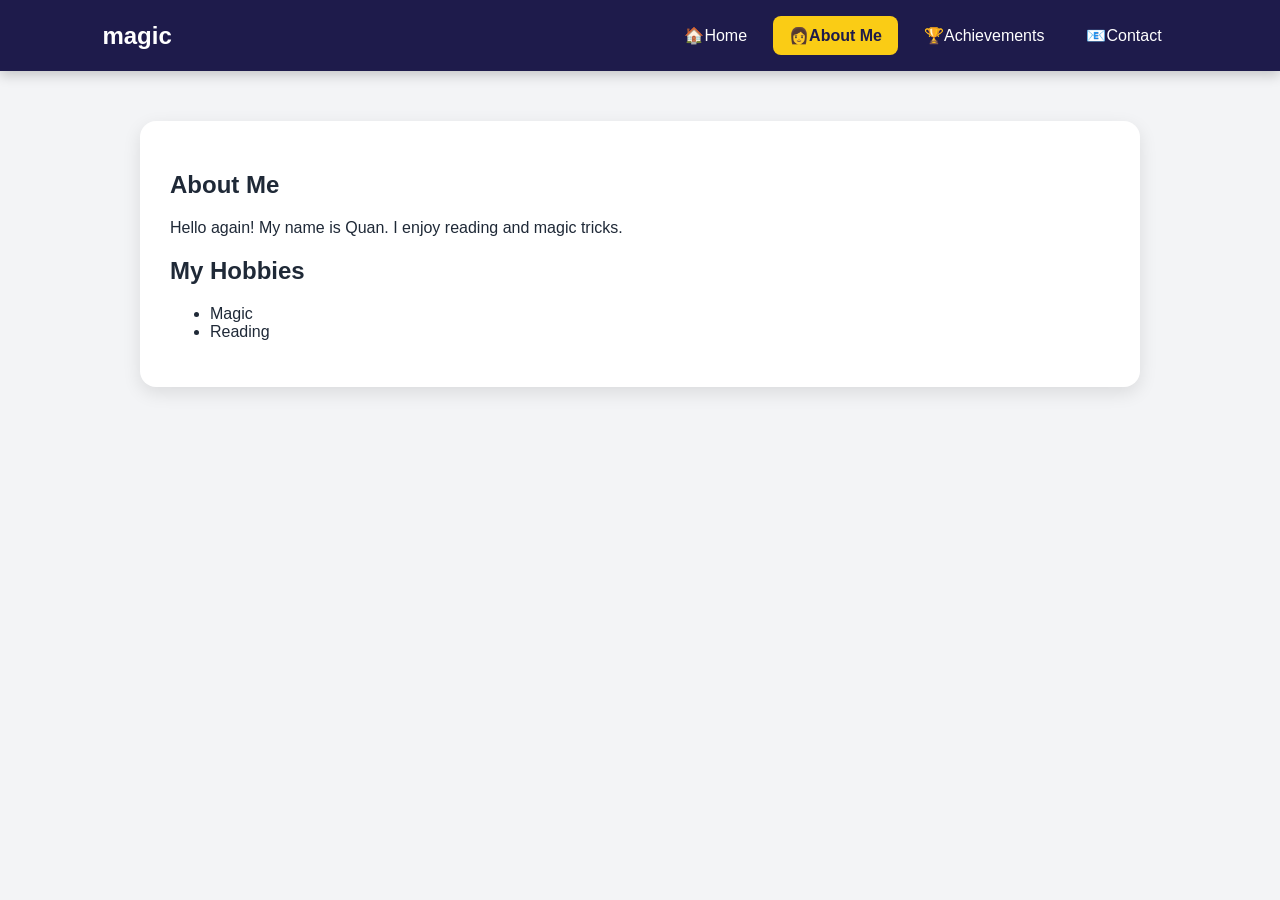
<file: about.html>
<!DOCTYPE html>
<html lang="en">
<head>
  <meta charset="UTF-8">
  <meta name="viewport" content="width=device-width, initial-scale=1.0">

  <title>About Me</title>

  <link rel="stylesheet" href="style.css">
</head>

<body>

  <div id="menu-container"></div>

  <main class="page-content">
    <section class="content-card">
      <h1>About Me</h1>

      <p>
        Hello again! My name is Quan. I enjoy reading and magic tricks.
      </p>

      <h2>My Hobbies</h2>

      <ul>
        <li>Magic</li>
        <li>Reading</li>
      </ul>
    </section>
  </main>

  <script src="https://code.jquery.com/jquery-3.7.1.min.js"></script>
  <script src="menu.js"></script>

</body>
</html>
</file>
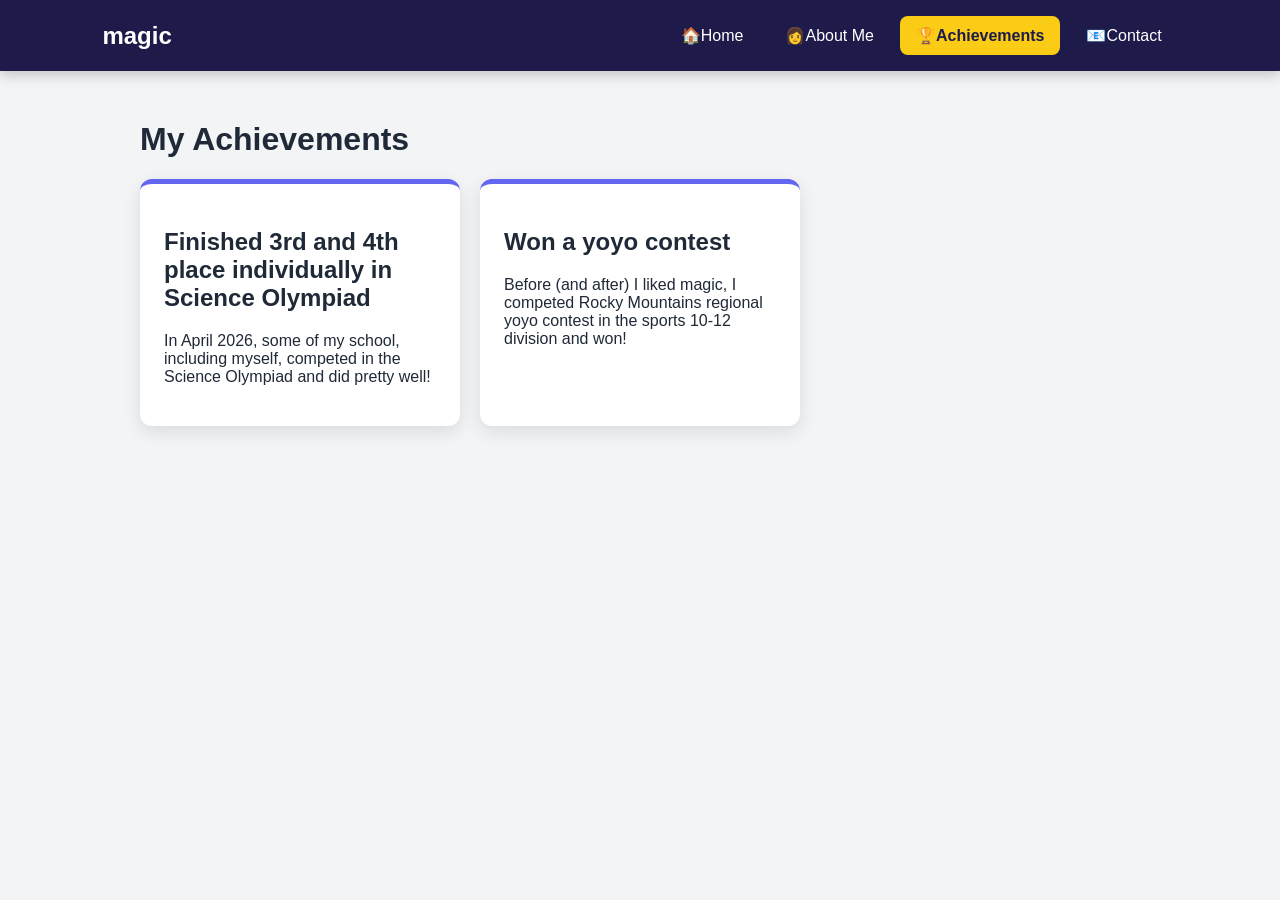
<file: achievement.html>
<!DOCTYPE html>
<html lang="en">
<head>
  <meta charset="UTF-8">
  <meta name="viewport" content="width=device-width, initial-scale=1.0">

  <title>My Achievements</title>

  <link rel="stylesheet" href="style.css">
</head>

<body>

  <div id="menu-container"></div>

  <main class="page-content">
    <h1>My Achievements</h1>

    <section class="card-container">
      <article class="achievement-card">
        <h2>Finished 3rd and 4th place individually in Science Olympiad</h2>
        <p>In April 2026, some of my school, including myself, competed in the Science Olympiad and did pretty well!</p>
      </article>

      <article class="achievement-card">
        <h2>Won a yoyo contest</h2>
        <p>Before (and after) I liked magic, I competed Rocky Mountains regional yoyo contest in the sports 10-12 division and won!</p>
      </article>
    </section>
  </main>

  <script src="https://code.jquery.com/jquery-3.7.1.min.js"></script>
  <script src="menu.js"></script>

</body>
</html>
</file>
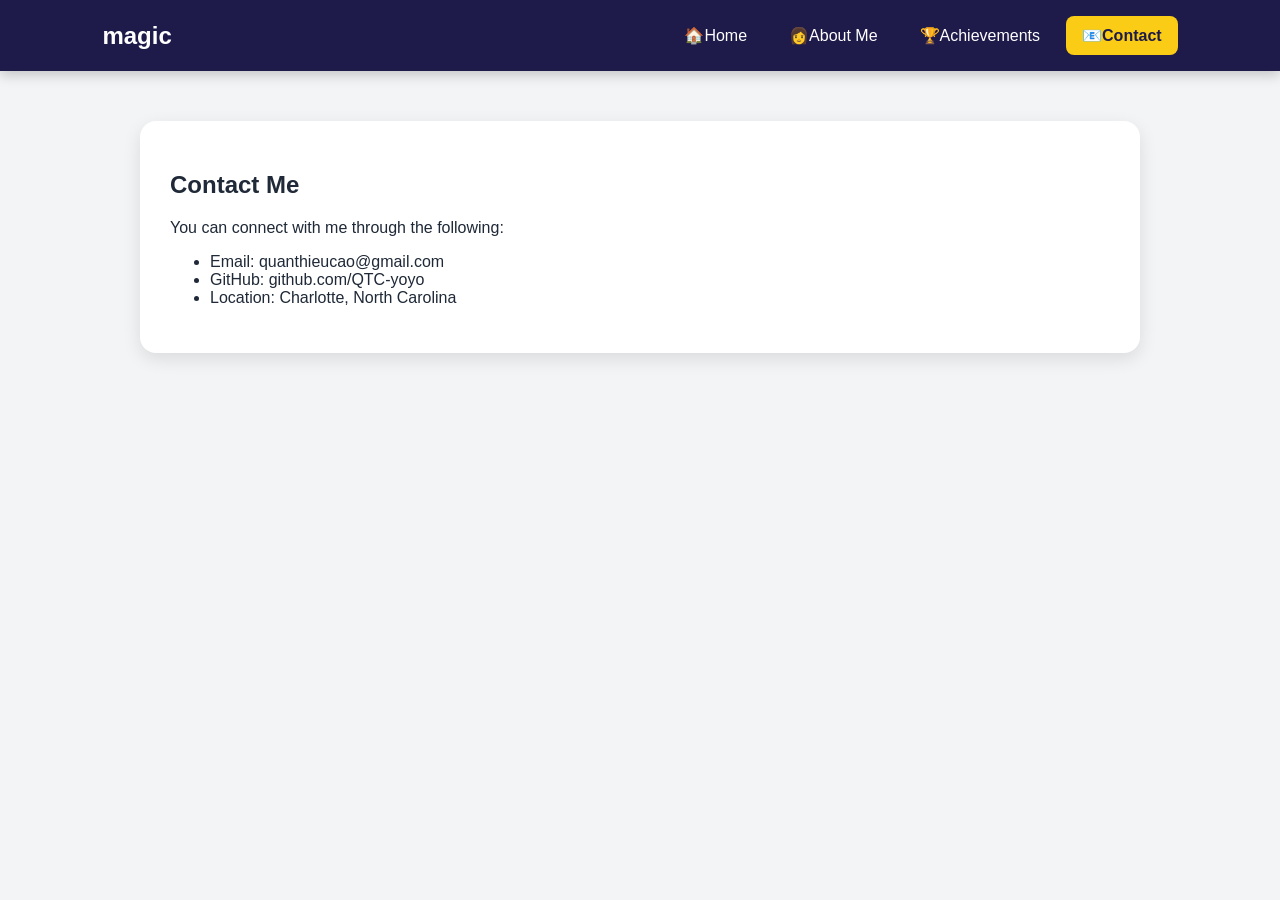
<file: contact.html>
<!DOCTYPE html>
<html lang="en">
<head>
  <meta charset="UTF-8">
  <meta name="viewport" content="width=device-width, initial-scale=1.0">

  <title>Contact Me</title>

  <link rel="stylesheet" href="style.css">
</head>

<body>

  <div id="menu-container"></div>

  <main class="page-content">
    <section class="content-card">
      <h1>Contact Me</h1>

      <p>You can connect with me through the following:</p>

      <ul class="contact-list">
        <li>Email: quanthieucao@gmail.com</li>
        <li>GitHub: github.com/QTC-yoyo</li>
        <li>Location: Charlotte, North Carolina</li>
      </ul>
    </section>
  </main>

  <script src="https://code.jquery.com/jquery-3.7.1.min.js"></script>
  <script src="menu.js"></script>

</body>
</html>
</file>
<file: style.css>
* {
  box-sizing: border-box;
}

/* General page design */
body {
  margin: 0;
  color: #1f2937;
  font-family: Arial, sans-serif;
  background-color: #f3f4f6;
}

/* Reusable navigation */
.main-menu {
  display: flex;
  justify-content: space-between;
  align-items: center;
  padding: 16px 8%;
  background-color: #1e1b4b;
  box-shadow: 0 4px 12px rgba(0, 0, 0, 0.2);
}

/* Website title */
.website-name {
  color: white;
  font-size: 24px;
  font-weight: bold;
}

/* Navigation links container */
.menu-links {
  display: flex;
  gap: 10px;
}

/* Individual navigation links */
.menu-links a {
  padding: 10px 16px;
  border-radius: 8px;
  color: white;
  text-decoration: none;
  transition: 0.3s;
}

/* Link design when the mouse is over it */
.menu-links a:hover {
  background-color: #6366f1;
  transform: translateY(-2px);
}

/* Highlight the current page */
.menu-links a.active {
  color: #1e1b4b;
  background-color: #facc15;
  font-weight: bold;
}

/* Main page area */
.page-content {
  width: min(1000px, 90%);
  margin: 50px auto;
}
/* Home page introduction */
.hero {
  padding: 70px 30px;
  border-radius: 20px;
  text-align: center;
  background-color: white;
  box-shadow: 0 8px 25px rgba(0, 0, 0, 0.1);
}

.hero h1 {
  color: #1e1b4b;
  font-size: 42px;
}

/* Reusable button */
.button {
  display: inline-block;
  margin-top: 15px;
  padding: 12px 20px;
  border-radius: 8px;
  color: white;
  text-decoration: none;
  background-color: #4f46e5;
}

.button:hover {
  background-color: #3730a3;
}

/* General content card */
.content-card {
  padding: 30px;
  border-radius: 16px;
  background-color: white;
  box-shadow: 0 6px 18px rgba(0, 0, 0, 0.1);
}

/* Achievement card layout */
.card-container {
  display: grid;
  grid-template-columns: repeat(3, 1fr);
  gap: 20px;
}

.achievement-card {
  padding: 24px;
  border-top: 5px solid #6366f1;
  border-radius: 12px;
  background-color: white;
  box-shadow: 0 6px 18px rgba(0, 0, 0, 0.1);
}

/* Error message if menu.json cannot load */
.menu-error {
  margin: 0;
  padding: 15px;
  color: white;
  text-align: center;
  background-color: #dc2626;
}

/* Design for tablets and mobile devices */
@media (max-width: 700px) {
  .main-menu {
    flex-direction: column;
    gap: 15px;
  }

  .menu-links {
    flex-wrap: wrap;
    justify-content: center;
  }

  .card-container {
    grid-template-columns: 1fr;
  }

  .hero h1 {
    font-size: 32px;
  }
}
</file>
